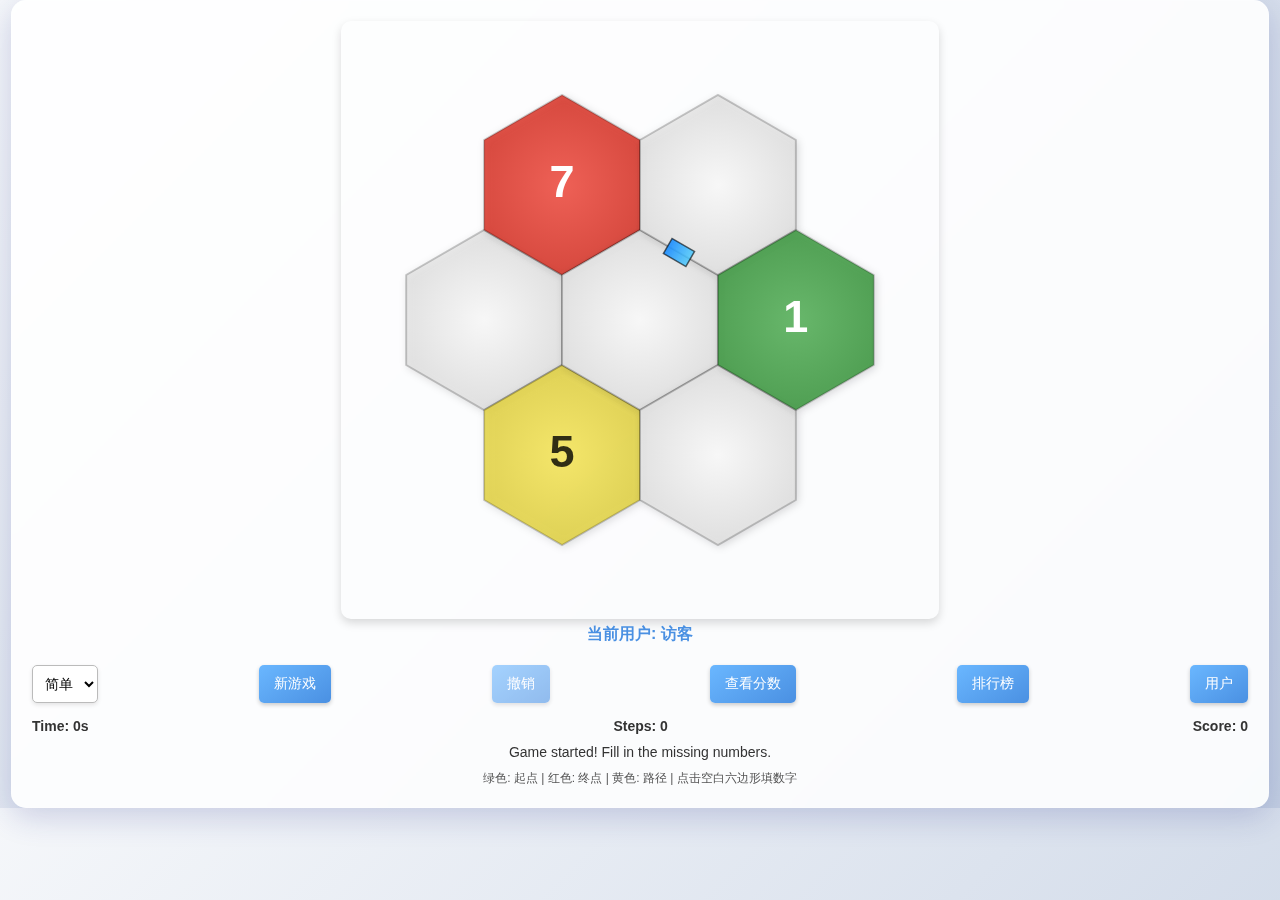
<file: frontend/index.html>
<!DOCTYPE html>
<html lang="en">

<head>
    <meta charset="UTF-8">
    <meta name="viewport" content="width=device-width, initial-scale=1.0">
    <title>数字迷宫</title>
    <link rel="stylesheet" href="css/styles.css">
</head>

<body>
    <div class="container">
        <canvas id="hexagonCanvas"></canvas>
        <div id="currentUserDisplay">当前用户: 访客</div>
        <div id="controls">
            <select id="difficultySelect">
                <option value="easy">简单</option>
                <option value="medium">中等</option>
                <option value="hard">复杂</option>
            </select>
            <button id="newGame">新游戏</button>
            <button id="undoButton">撤销</button>
            <button id="showScores">查看分数</button>
            <button id="showLeaderboard">排行榜</button>
            <button id="manageUsers">用户</button>
        </div>
        <div id="gameStats">
            <span id="timeDisplay">时间: 0s</span>
            <span id="stepsDisplay">步数: 0</span>
            <span id="scoreDisplay">得分: 0</span>
        </div>
        <div id="status"></div>
        <div id="info">绿色: 起点 | 红色: 终点 | 黄色: 路径 | 点击空白六边形填数字</div>
    </div>
    <div id="scoreModal" class="modal">
        <h3>分数记录</h3>
        <div class="modal-content">
            <ul id="scoreList" class="user-list"></ul>
        </div>
        <div class="modal-buttons">
            <button id="closeScores">关闭</button>
        </div>
    </div>
    <div id="leaderboardModal" class="modal">
        <h3>排行榜</h3>
        <div class="modal-content">
            <div class="filter-controls">
                <select id="leaderboardDifficultyFilter">
                    <option value="all">所有难度</option>
                    <option value="easy">简单</option>
                    <option value="medium">中等</option>
                    <option value="hard">复杂</option>
                </select>
                <select id="leaderboardLimitFilter">
                    <option value="10">前10名</option>
                    <option value="20">前20名</option>
                    <option value="50">前50名</option>
                    <option value="100">前100名</option>
                </select>
            </div>
            <table id="leaderboardTable" class="leaderboard-table">
                <thead>
                    <tr>
                        <th>排名</th>
                        <th>用户</th>
                        <th>难度</th>
                        <th>分数</th>
                        <th>时间</th>
                        <th>步数</th>
                    </tr>
                </thead>
                <tbody id="leaderboardBody">
                    <!-- Table rows will be populated by JavaScript -->
                </tbody>
            </table>
        </div>
        <div class="modal-buttons">
            <button id="closeLeaderboard">关闭</button>
        </div>
    </div>
    <div id="userModal" class="modal">
        <h3>用户管理</h3>
        <div class="modal-content">
            <div class="form-group">
                <input type="text" id="newUserName" placeholder="输入新用户名称">
                <button id="addUser">添加用户</button>
            </div>
            <h4>选择用户:</h4>
            <ul id="userList" class="user-list"></ul>
        </div>
        <div class="modal-buttons">
            <button id="closeUserModal">关闭</button>
        </div>
    </div>

    <!-- JavaScript imports -->
    <script src="js/services/api-service.js"></script>
    <script src="js/models/firework.js"></script>
    <script src="js/models/user-manager.js"></script>
    <script src="js/models/number-maze.js"></script>
    <script src="js/game.js"></script>
</body>

</html>
</file>
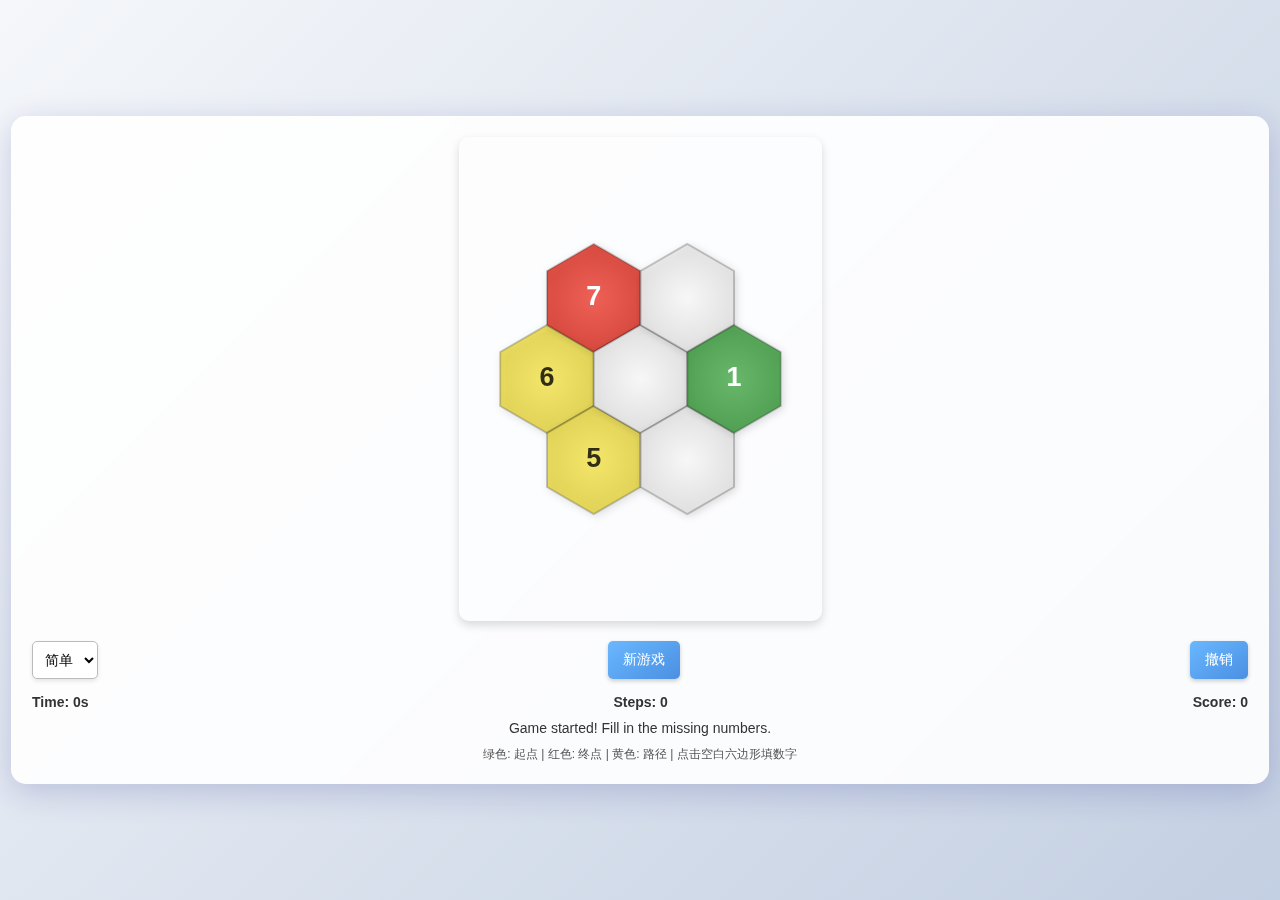
<file: code/number_maze.html>
<!DOCTYPE html>
<html lang="en">

<head>
    <meta charset="UTF-8">
    <meta name="viewport" content="width=device-width, initial-scale=1.0">
    <title>数字迷宫</title>
    <style>
        body {
            display: flex;
            justify-content: center;
            align-items: center;
            min-height: 100vh;
            margin: 0;
            background: linear-gradient(135deg, #f5f7fa 0%, #c3cfe2 100%);
            font-family: 'Segoe UI', Tahoma, Geneva, Verdana, sans-serif;
        }

        .container {
            background-color: rgba(255, 255, 255, 0.9);
            padding: 20px;
            border-radius: 15px;
            box-shadow: 0 8px 32px rgba(31, 38, 135, 0.2);
            backdrop-filter: blur(8px);
            border: 1px solid rgba(255, 255, 255, 0.18);
            max-width: 95vw;
            width: 100%;
            max-height: 100%;
            display: flex;
            flex-direction: column;
            align-items: center;
        }

        #hexagonCanvas {
            max-width: 100%;
            max-height: 100%;
            width: auto;
            height: auto;
            border-radius: 10px;
            box-shadow: 0 4px 10px rgba(0, 0, 0, 0.15);
        }

        #controls {
            display: flex;
            justify-content: space-between;
            width: 100%;
            margin-top: 20px;
        }

        button {
            padding: 10px 15px;
            font-size: 14px;
            border: none;
            border-radius: 5px;
            background: linear-gradient(145deg, #6ab7ff 0%, #4a90e2 100%);
            color: #ffffff;
            cursor: pointer;
            transition: all 0.3s ease;
            box-shadow: 0 2px 4px rgba(0, 0, 0, 0.2);
        }

        button:hover {
            transform: translateY(-2px);
            box-shadow: 0 4px 8px rgba(0, 0, 0, 0.25);
        }

        #difficultySelect {
            padding: 8px;
            font-size: 14px;
            border-radius: 5px;
            border: 1px solid #bbb;
            background-color: #fff;
            box-shadow: 0 2px 4px rgba(0, 0, 0, 0.1);
        }

        #status,
        #info {
            text-align: center;
            font-size: 14px;
            color: #333;
            margin-top: 10px;
            width: 100%;
        }

        #info {
            color: #555;
            font-size: 12px;
        }

        #gameStats {
            display: flex;
            justify-content: space-between;
            width: 100%;
            margin-top: 15px;
            font-size: 14px;
            color: #333;
            font-weight: bold;
        }

        @media (max-width: 600px) {
            .container {
                padding: 10px;
            }

            #controls {
                flex-direction: column;
                align-items: center;
            }

            #controls>* {
                margin-bottom: 10px;
            }

            #gameStats {
                flex-direction: column;
                align-items: center;
            }

            #gameStats>* {
                margin-bottom: 5px;
            }
        }

        #gameCanvas {
            position: absolute;
            top: 0;
            left: 0;
            z-index: 1;
        }

        #fireworksCanvas {
            position: absolute;
            top: 0;
            left: 0;
            z-index: 2;
            pointer-events: none;
        }
    </style>
</head>

<body>
    <div class="container">
        <canvas id="hexagonCanvas"></canvas>
        <div id="controls">
            <select id="difficultySelect">
                <option value="easy">简单</option>
                <option value="medium">中等</option>
                <option value="hard">复杂</option>
            </select>
            <button id="newGame">新游戏</button>
            <button id="undoButton">撤销</button>
        </div>
        <div id="gameStats">
            <span id="timeDisplay">时间: 0s</span>
            <span id="stepsDisplay">步数: 0</span>
            <span id="scoreDisplay">得分: 0</span>
        </div>
        <div id="status"></div>
        <div id="info">绿色: 起点 | 红色: 终点 | 黄色: 路径 | 点击空白六边形填数字</div>
    </div>
    <script src="number_maze.js"></script>
</body>

</html>
</file>
<file: frontend/css/styles.css>
body {
    display: flex;
    justify-content: center;
    min-height: 600px;
    margin: 0;
    background: linear-gradient(135deg, #f5f7fa 0%, #c3cfe2 100%);
    font-family: 'Segoe UI', Tahoma, Geneva, Verdana, sans-serif;
}

.container {
    background-color: rgba(255, 255, 255, 0.9);
    padding: 20px;
    border-radius: 15px;
    box-shadow: 0 8px 32px rgba(31, 38, 135, 0.2);
    backdrop-filter: blur(8px);
    border: 1px solid rgba(255, 255, 255, 0.18);
    max-width: 95vw;
    width: 100%;
    max-height: 100%;
    display: flex;
    flex-direction: column;
    align-items: center;
}

#hexagonCanvas {
    max-width: 100%;
    max-height: 100%;
    width: auto;
    height: auto;
    border-radius: 10px;
    box-shadow: 0 4px 10px rgba(0, 0, 0, 0.15);
}

#controls {
    display: flex;
    justify-content: space-between;
    width: 100%;
    margin-top: 20px;
}

button {
    padding: 10px 15px;
    font-size: 14px;
    border: none;
    border-radius: 5px;
    background: linear-gradient(145deg, #6ab7ff 0%, #4a90e2 100%);
    color: #ffffff;
    cursor: pointer;
    transition: all 0.3s ease;
    box-shadow: 0 2px 4px rgba(0, 0, 0, 0.2);
}

button:hover {
    transform: translateY(-2px);
    box-shadow: 0 4px 8px rgba(0, 0, 0, 0.25);
}

button:disabled {
    opacity: 0.6;
    cursor: not-allowed;
}

#difficultySelect {
    padding: 8px;
    font-size: 14px;
    border-radius: 5px;
    border: 1px solid #bbb;
    background-color: #fff;
    box-shadow: 0 2px 4px rgba(0, 0, 0, 0.1);
}

#status,
#info {
    text-align: center;
    font-size: 14px;
    color: #333;
    margin-top: 10px;
    width: 100%;
}

#info {
    color: #555;
    font-size: 12px;
}

#gameStats {
    display: flex;
    justify-content: space-between;
    width: 100%;
    margin-top: 15px;
    font-size: 14px;
    color: #333;
    font-weight: bold;
}

@media (max-width: 600px) {
    .container {
        padding: 10px;
    }

    #controls {
        flex-direction: column;
        align-items: center;
    }

    #controls>* {
        margin-bottom: 10px;
    }

    #gameStats {
        flex-direction: column;
        align-items: center;
    }

    #gameStats>* {
        margin-bottom: 5px;
    }
}

#gameCanvas {
    position: absolute;
    top: 0;
    left: 0;
    z-index: 1;
}

#fireworksCanvas {
    position: absolute;
    top: 0;
    left: 0;
    z-index: 2;
    pointer-events: none;
}

.modal {
    display: none;
    position: fixed;
    top: 50%;
    left: 50%;
    transform: translate(-50%, -50%);
    background: white;
    padding: 20px;
    border-radius: 10px;
    box-shadow: 0 4px 8px rgba(0, 0, 0, 0.2);
    z-index: 100;
    max-width: 90%;
    width: 400px;
}

.modal h3 {
    margin-top: 0;
    color: #4a90e2;
}

.modal-content {
    margin-bottom: 20px;
}

.user-list {
    list-style: none;
    padding: 0;
    max-height: 200px;
    overflow-y: auto;
    margin: 10px 0;
}

.user-list li {
    padding: 8px 12px;
    margin-bottom: 5px;
    background: #f0f8ff;
    border-radius: 5px;
    cursor: pointer;
    transition: background 0.2s;
}

.user-list li:hover {
    background: #e0f0ff;
}

.user-list li.active {
    background: #4285f4;
    color: white;
}

.form-group {
    margin-bottom: 15px;
}

input[type="text"] {
    width: 100%;
    padding: 8px;
    border-radius: 5px;
    border: 1px solid #ddd;
    font-size: 14px;
}

.modal-buttons {
    display: flex;
    justify-content: space-between;
}

#currentUserDisplay {
    font-weight: bold;
    color: #4a90e2;
    margin-top: 5px;
}

.filter-controls {
    display: flex;
    gap: 10px;
    margin-bottom: 15px;
}

.leaderboard-table {
    width: 100%;
    border-collapse: collapse;
    margin-top: 10px;
    max-height: 300px;
    overflow-y: auto;
    display: block;
}

.leaderboard-table th, 
.leaderboard-table td {
    padding: 8px;
    text-align: left;
    border-bottom: 1px solid #ddd;
}

.leaderboard-table th {
    background-color: #f0f8ff;
    position: sticky;
    top: 0;
}

.leaderboard-table tr:nth-child(even) {
    background-color: #f9f9f9;
}

.leaderboard-table tr:hover {
    background-color: #f0f8ff;
}

.rank {
    font-weight: bold;
    text-align: center;
}

.rank-1 {
    color: #ffd700; /* Gold */
}

.rank-2 {
    color: #c0c0c0; /* Silver */
}

.rank-3 {
    color: #cd7f32; /* Bronze */
}

/* 添加加载状态样式 */
.loading {
    text-align: center;
    padding: 10px;
    color: #666;
    font-style: italic;
}

.loading::after {
    content: "...";
    animation: dots 1.5s steps(4, end) infinite;
}

@keyframes dots {
    0%, 20% {
        content: ".";
    }
    40% {
        content: "..";
    }
    60% {
        content: "...";
    }
    80%, 100% {
        content: "";
    }
}

/* 错误状态样式 */
.error {
    color: #e53935;
    text-align: center;
    padding: 10px;
    font-weight: bold;
}
</file>
